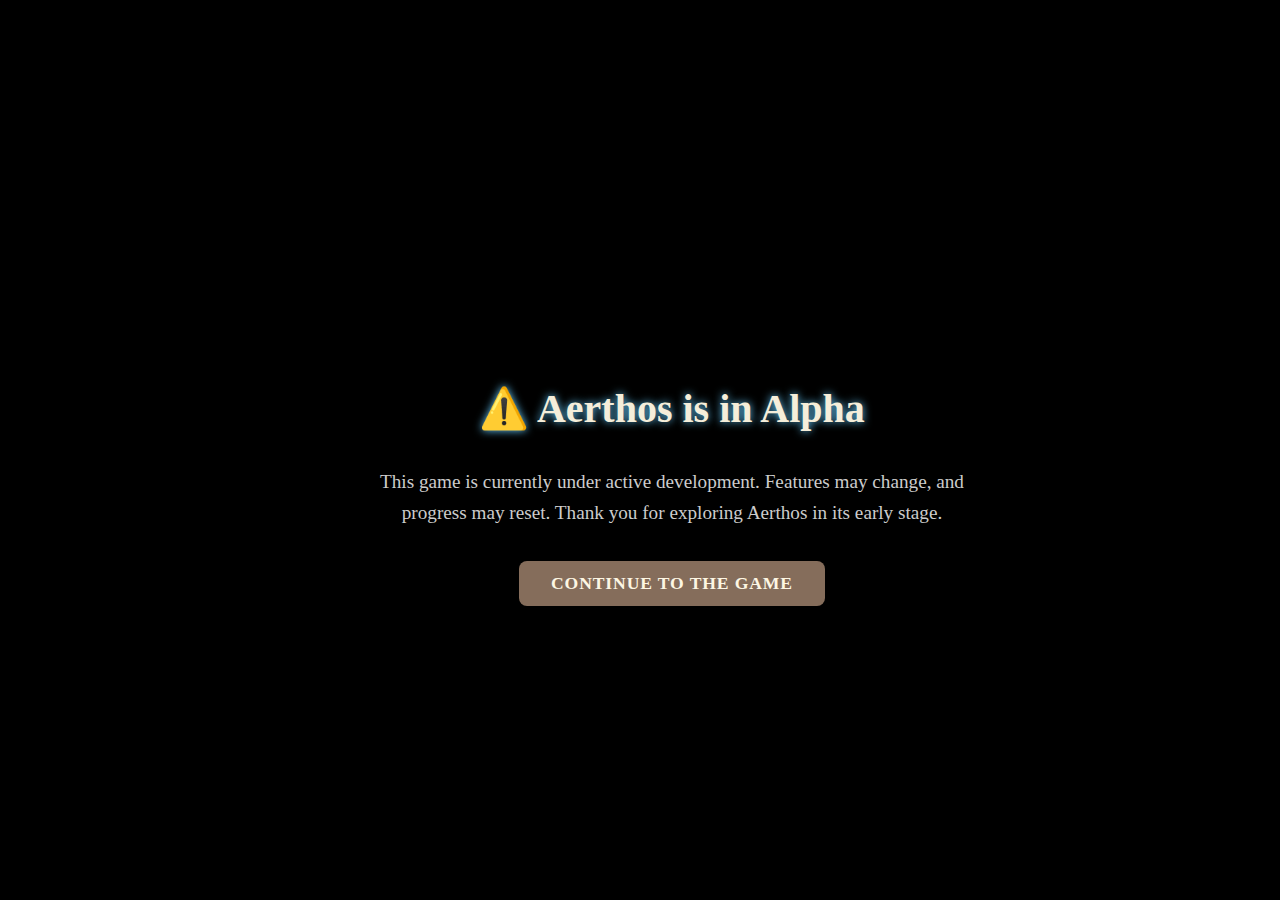
<file: game/index.html>
<!DOCTYPE html>
<html>
<head>
  <meta charset="UTF-8">
  <title>Aerthos: Gamebook</title>
  <link rel="stylesheet" href="css/style.css">
</head>
<body>

<!-- Alpha Notice Overlay -->
<div id="alpha-notice" style="
  position:fixed;
  top:0;
  left:0;
  width:100vw;
  height:100vh;
  background-color:#000;
  color:#f5eeda;
  display:flex;
  flex-direction:column;
  justify-content:center;
  align-items:center;
  z-index:99999;
  font-family:'Cinzel', serif;
  text-align:center;
  padding:2rem;
">
  <h1 style="font-size:2.5rem; margin-bottom:1rem;">⚠️ Aerthos is in Alpha</h1>
  <p style="max-width:600px; font-size:1.2rem; line-height:1.6; margin-bottom:2rem;">
    This game is currently under active development. Features may change, and progress may reset.
    Thank you for exploring Aerthos in its early stage.
  </p>
  <button id="continue-to-core" class="btn-primary" style="
    background-color:#856d5b;
    color:#fdf6e3;
    padding:0.75rem 2rem;
    font-size:1.1rem;
    border:none;
    border-radius:0.5rem;
    cursor:pointer;
    font-weight:bold;
    text-transform:uppercase;
    letter-spacing:0.05em;
    box-shadow:0 4px 6px rgba(0,0,0,0.3);
    font-family:'Cinzel', serif;
  ">
    Continue to the Game
  </button>
</div>

<!-- Aerthos Core Embed -->
<section id="aerthos-core" style="
  display:none;
  position:fixed;
  top:0;
  left:0;
  width:100vw;
  height:100vh;
  background:black;
  z-index:9999;">
  <iframe 
    src="https://aerthos-core.netlify.app"
    style="width:100%; height:100%; border:none;"
    title="Aerthos Core"
    allowfullscreen>
  </iframe>
</section>

<!-- Logic to launch embedded core -->
<script>
  document.getElementById("continue-to-core").addEventListener("click", function () {
    document.getElementById("aerthos-core").style.display = "block";
    document.body.style.overflow = "hidden";
    window.scrollTo(0, 0);
  });
</script>

<!-- Button -->
<button id="continue-to-core" style="...your styles here...">
  Continue to the Game
</button>

<!-- Core Embed -->
<section id="aerthos-core" style="display: none; position: fixed; ...">
  <iframe src="https://aerthos-core.netlify.app" ...></iframe>
</section>

<!-- Script -->
<script>
  window.onload = function () {
    const button = document.getElementById("continue-to-core");
    const core = document.getElementById("aerthos-core");
    const notice = document.getElementById("alpha-notice");

    if (button && core && notice) {
      button.addEventListener("click", function () {
        notice.style.display = "none";
        core.style.display = "block";
        document.body.style.overflow = "hidden";
        window.scrollTo(0, 0);
      });
    } else {
      console.warn("Button, core, or notice element not found.");
    }
  };
</script>

</body>
</html>
</file>
<file: game/css/style.css>
body {
  background-color: #1e1e1e;
  color: #f5f5f5;
  font-family: 'Segoe UI', sans-serif;
  text-align: center;
  margin-top: 100px;
}

h1 {
  font-size: 2.5em;
  margin-bottom: 10px;
  text-shadow: 0 0 8px #66ccff;
}

p {
  font-size: 1.2em;
  color: #cccccc;
}
</file>
